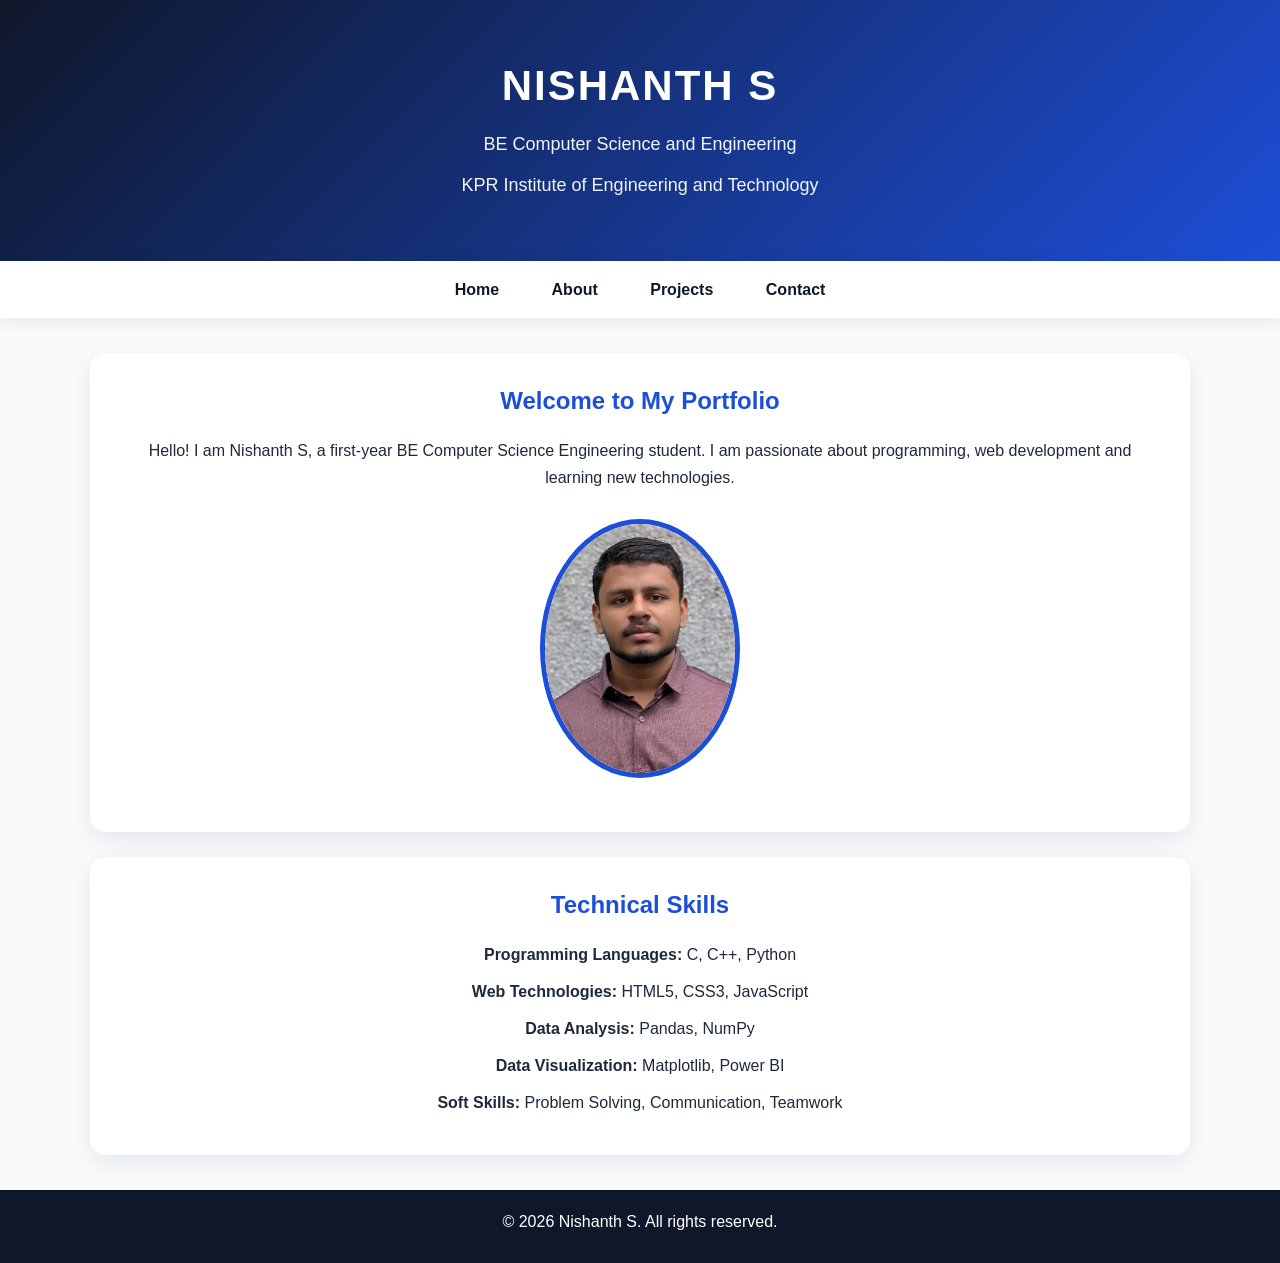
<file: index.html>
<!DOCTYPE html>
<html>
    <head>
        <meta charset="UTF-8">
        <meta name="viewport" content="width=device-width, initial-scale=1.0">
        <meta name="description" content="Portfolio website of Nishanth S">
        <meta name="author" content="Nishanth S">
        <title>Nishanth Portfolio</title>
        <link rel="stylesheet" href="style.css">
    </head>
</html>
<body>

        <header>
            <h1>NISHANTH S</h1>
            <p> BE Computer Science and Engineering</p>
            <p>KPR Institute of Engineering and Technology</p>
        </header>
        <nav>
            <a href="index.html">Home</a>
            <a href="about.html">About</a>
            <a href="project.html">Projects</a>
            <a href="contact.html">Contact</a>
        </nav>
        <main>
            <section>
                <h2>Welcome to My Portfolio</h2>
                <p>Hello! I am Nishanth S, a first-year BE Computer Science
                    Engineering student. I am passionate about programming,
                    web development and learning new technologies.
                </p>
                <img src="nishanth.jpg.jpeg" alt="Nishanth S" style="width: 200px; height: auto;">
            </section>
            <section>
                <h2>Technical Skills</h2>

                    <p><strong>Programming Languages:</strong> C, C++, Python</p>

                    <p><strong>Web Technologies:</strong> HTML5, CSS3, JavaScript</p>

                    <p><strong>Data Analysis:</strong> Pandas, NumPy</p>

                    <p><strong>Data Visualization:</strong> Matplotlib, Power BI</p>

                    <p><strong>Soft Skills:</strong> Problem Solving, Communication, Teamwork</p>
            </section>
        </main>
        <footer>
            <p>&copy; 2026 Nishanth S. All rights reserved.</p>
        </footer>
</body>
</file>
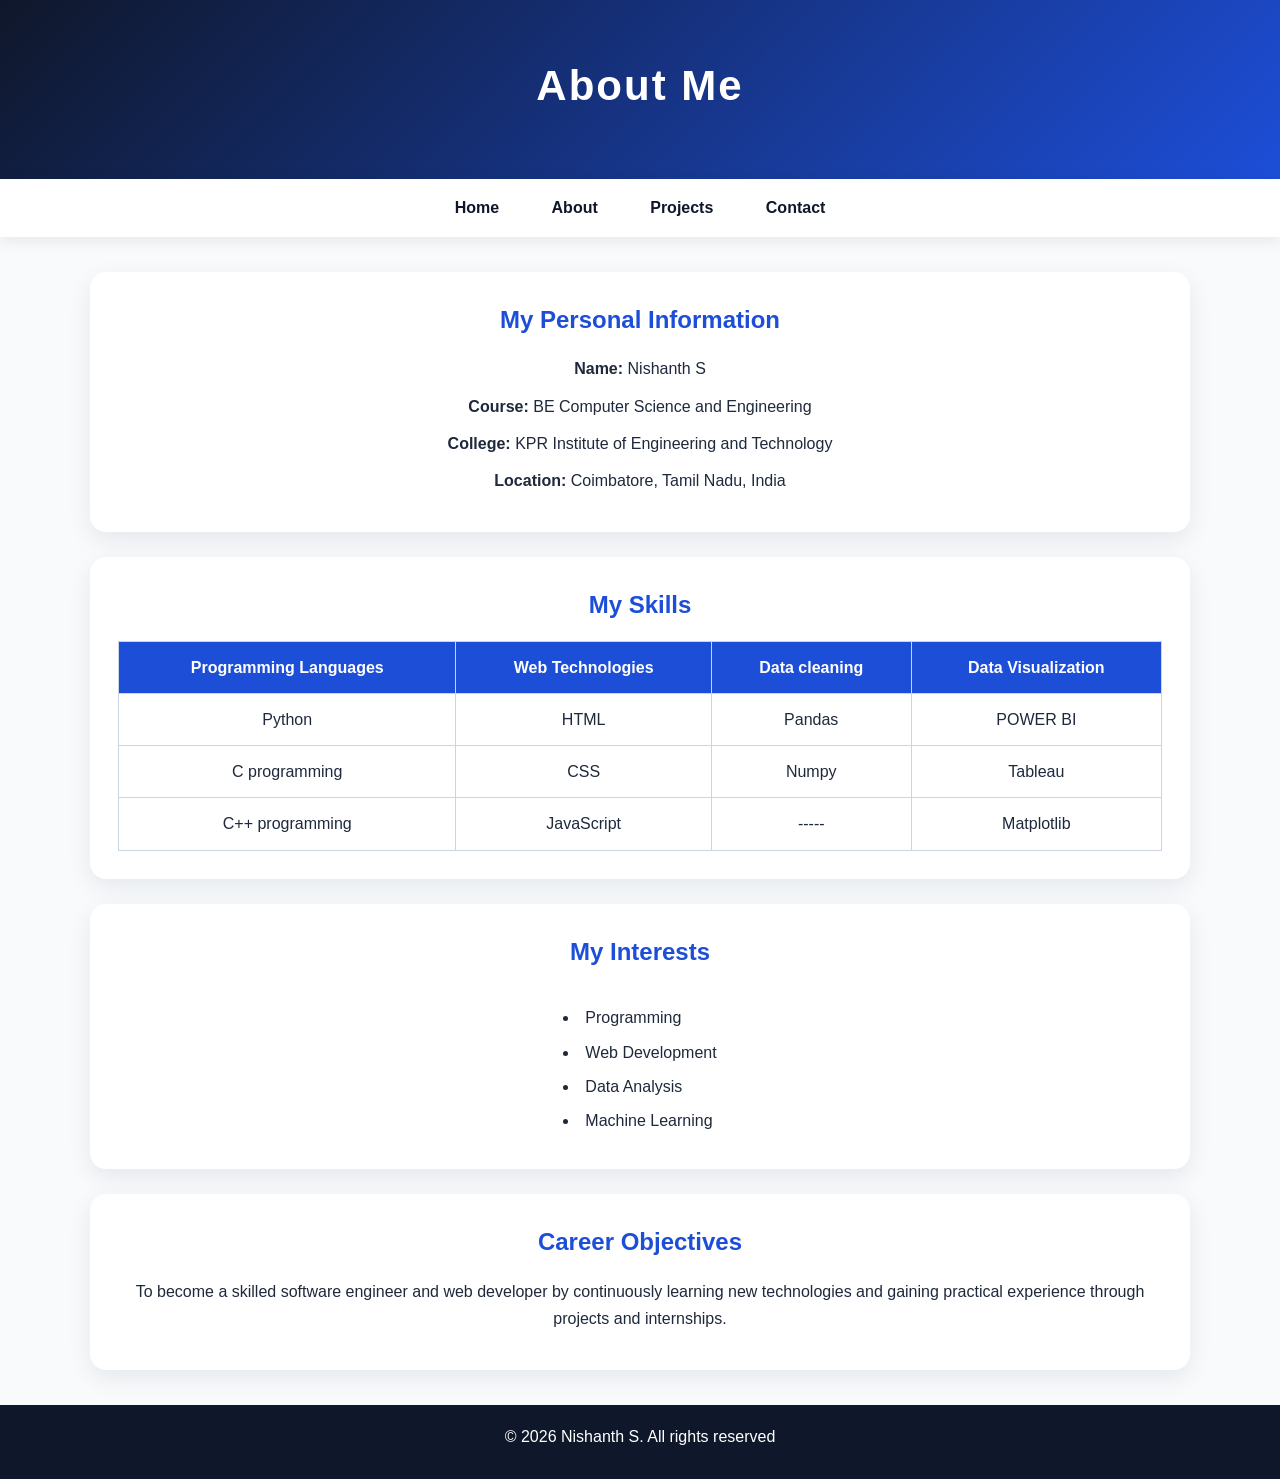
<file: about.html>
<!DOCTYPE html>
<html>
    <head>
        <meta charset="UTF-8">
        <meta name="viewport" content="width=device-width, initial-scale=1.0">
        <meta name="description" content="Portfolio website of Nishanth S">
        <meta name="author" content="Nishanth S">
        <title>Nishanth Portfolio | About</title>
        <link rel="stylesheet" href="style.css">
    </head>
</html>
<body>
    
        <header>
            <h1>About Me</h1>
        </header>
        <nav>
            <a href="index.html">Home</a>
            <a href="about.html">About</a>
            <a href="project.html">Projects</a>
            <a href="contact.html">Contact</a>
        </nav>
        <main>
            <section>
                <h2>My Personal Information</h2>
                <p><strong>Name:</strong> Nishanth S</p>
                <p><strong>Course:</strong> BE Computer Science and Engineering</p>
                <p><strong>College:</strong> KPR Institute of Engineering and Technology</p>
                <p><strong>Location:</strong> Coimbatore, Tamil Nadu, India</p>
            </section>
            <section>
                <h2>My Skills</h2>
                <table border="1">
                    <tr>
                        <th>Programming Languages</th>
                        <th>Web Technologies</th>
                        <th>Data cleaning</th>
                        <th>Data Visualization</th>
                    </tr>
                    <tr>
                        <td>Python</td>
                        <td>HTML</td>
                        <td>Pandas</td>
                        <td>POWER BI</td>
                    </tr>
                    <tr>
                        <td>C programming</td>
                        <td>CSS</td>
                        <td>Numpy</td>
                        <td>Tableau</td>
                    </tr>
                    <tr>
                        <td>C++ programming</td>
                        <td>JavaScript</td>
                        <td>-----</td>
                        <td>Matplotlib</td>
                </table>
            </section>
            <section>
                <h2>My Interests</h2>
                <ul>
                    <li>Programming</li>
                    <li>Web Development</li>
                    <li>Data Analysis</li>
                    <li>Machine Learning</li>
                </ul>
            </section>
            <section>
                <h2>Career Objectives</h2>
                <p> To become a skilled software engineer and web developer by
                    continuously learning new technologies and gaining practical
                    experience through projects and internships.</p>
            </section>
        </main>
        <footer>
            <p>&copy; 2026 Nishanth S. All rights reserved</p>
        </footer>
    
</body>
</file>
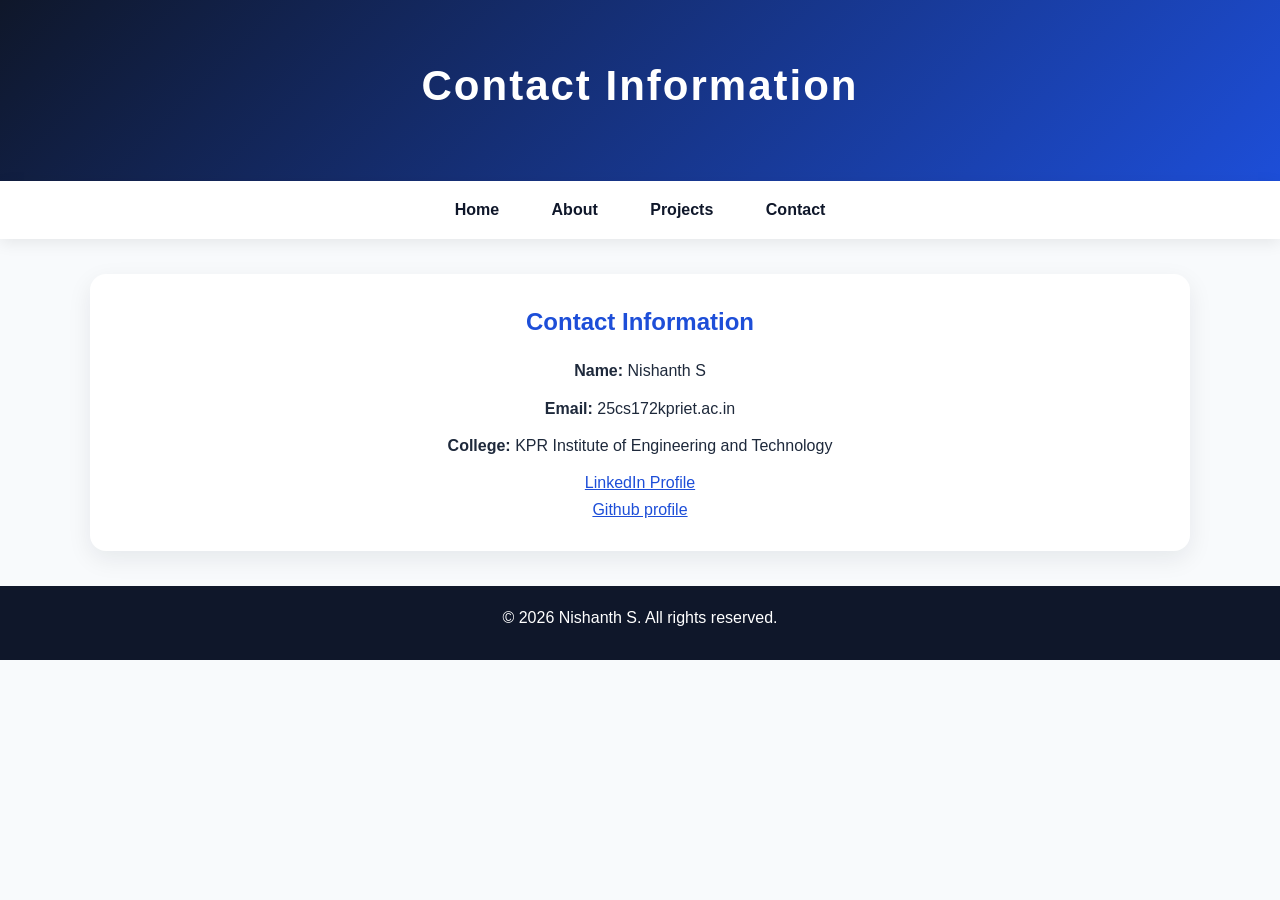
<file: contact.html>
<!DOCTYPE html>
<html>
    <head>
        <meta charset="UTF-8">
        <meta name="viewport" content="width=device-width, initial-scale=1.0">
        <meta name="description" content="Portfolio website of Nishanth S">
        <meta name="author" content="Nishanth S">
        <title>Nishanth Portfolio | Contact</title>
        <link rel="stylesheet" href="style.css">
    </head>
    <body>
            <header>
                <h1>Contact Information</h1>
                <p><strong></strong></p>
            </header>
            <nav>
                <a href="index.html">Home</a>
                <a href="about.html">About</a>
                <a href="project.html">Projects</a>
                <a href="contact.html">Contact</a> 
            </nav>
            <main>
                <section>
                    <h2>Contact Information</h2>
                    <p><strong>Name:</strong> Nishanth S</p>
                    <p><strong>Email:</strong> 25cs172kpriet.ac.in</p>
                    <p><strong>College:</strong> KPR Institute of Engineering and Technology</p>
                    <a href="https://www.linkedin.com/in/nishanth-mahalingam-073849380?utm_source=share_via&utm_content=profile&utm_medium=member_android">LinkedIn Profile</a>
                    <br>
                    <a href="https://github.com/nishanthmahalingam28-creator">Github profile</a>
                </section>
            
            </main>
        
            <footer>
                <p>&copy; 2026 Nishanth S. All rights reserved.</p>
            </footer>
        
    </body>
</html>
</file>
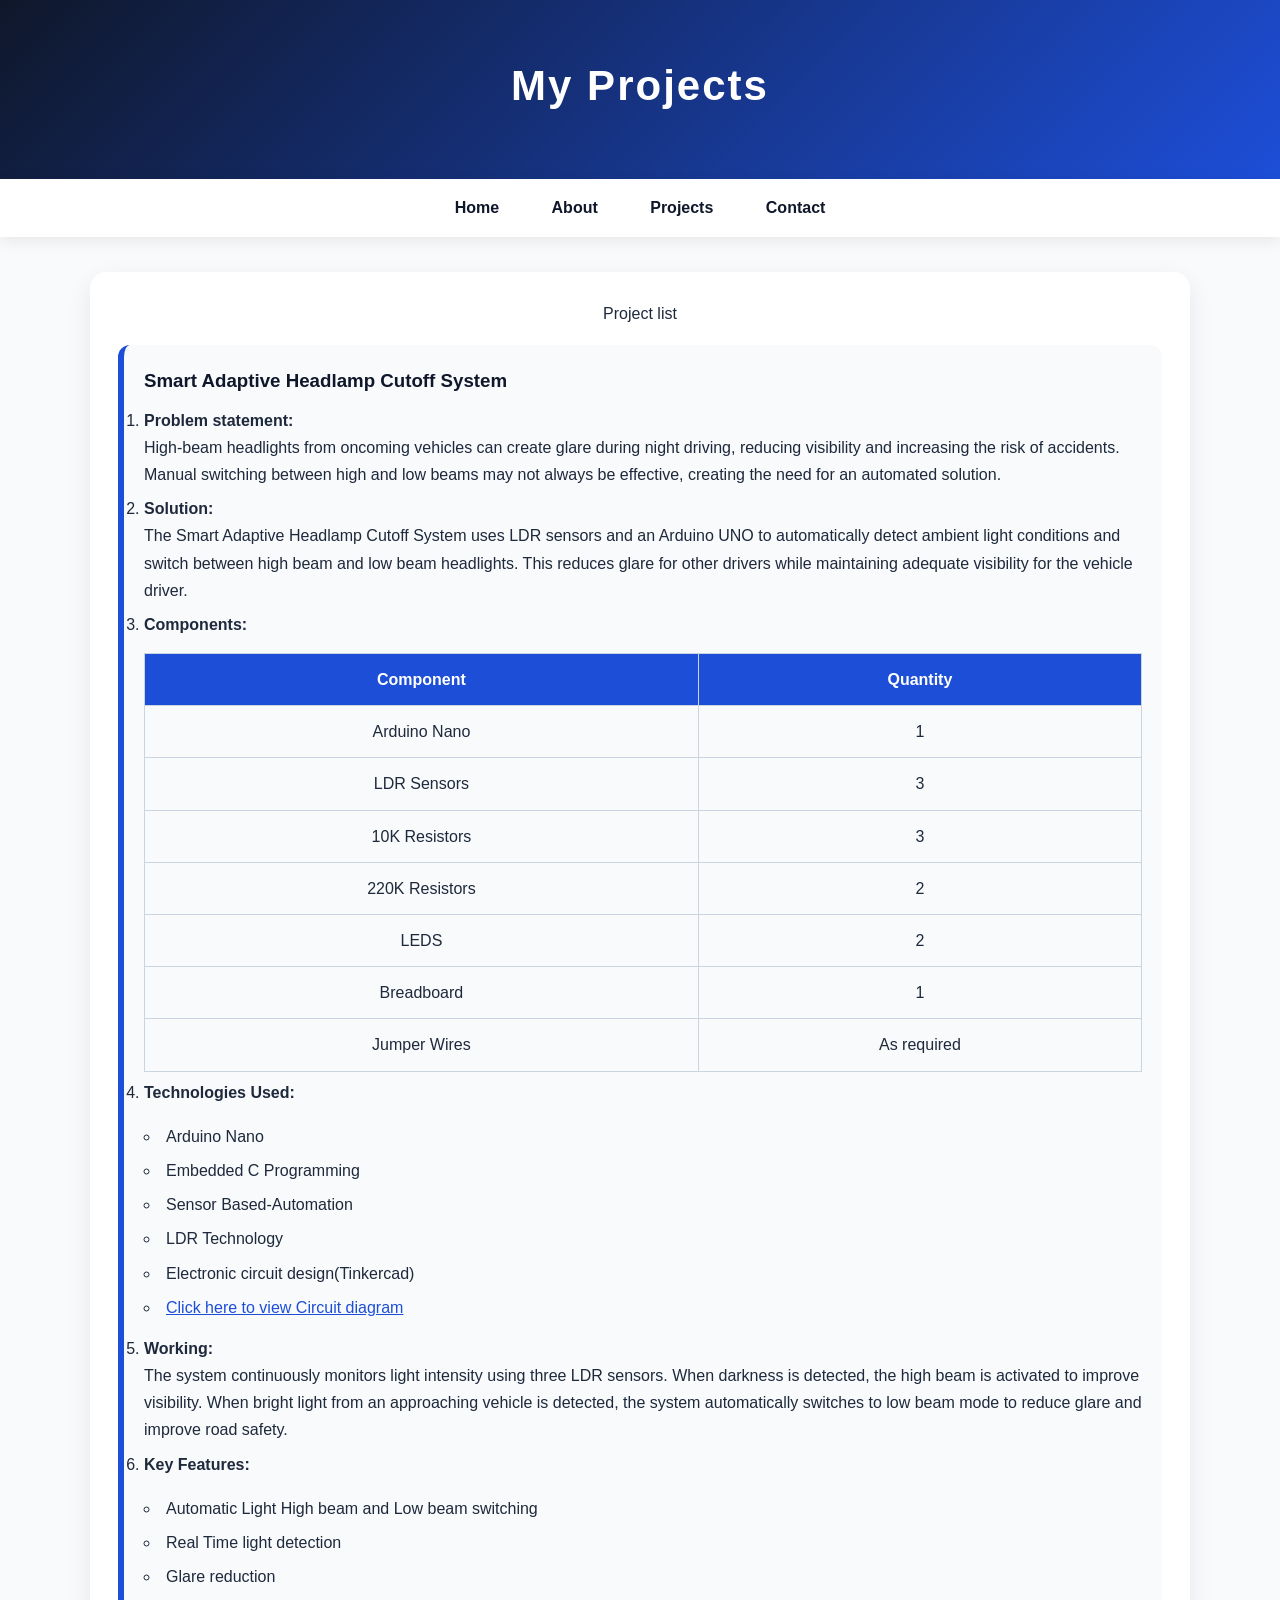
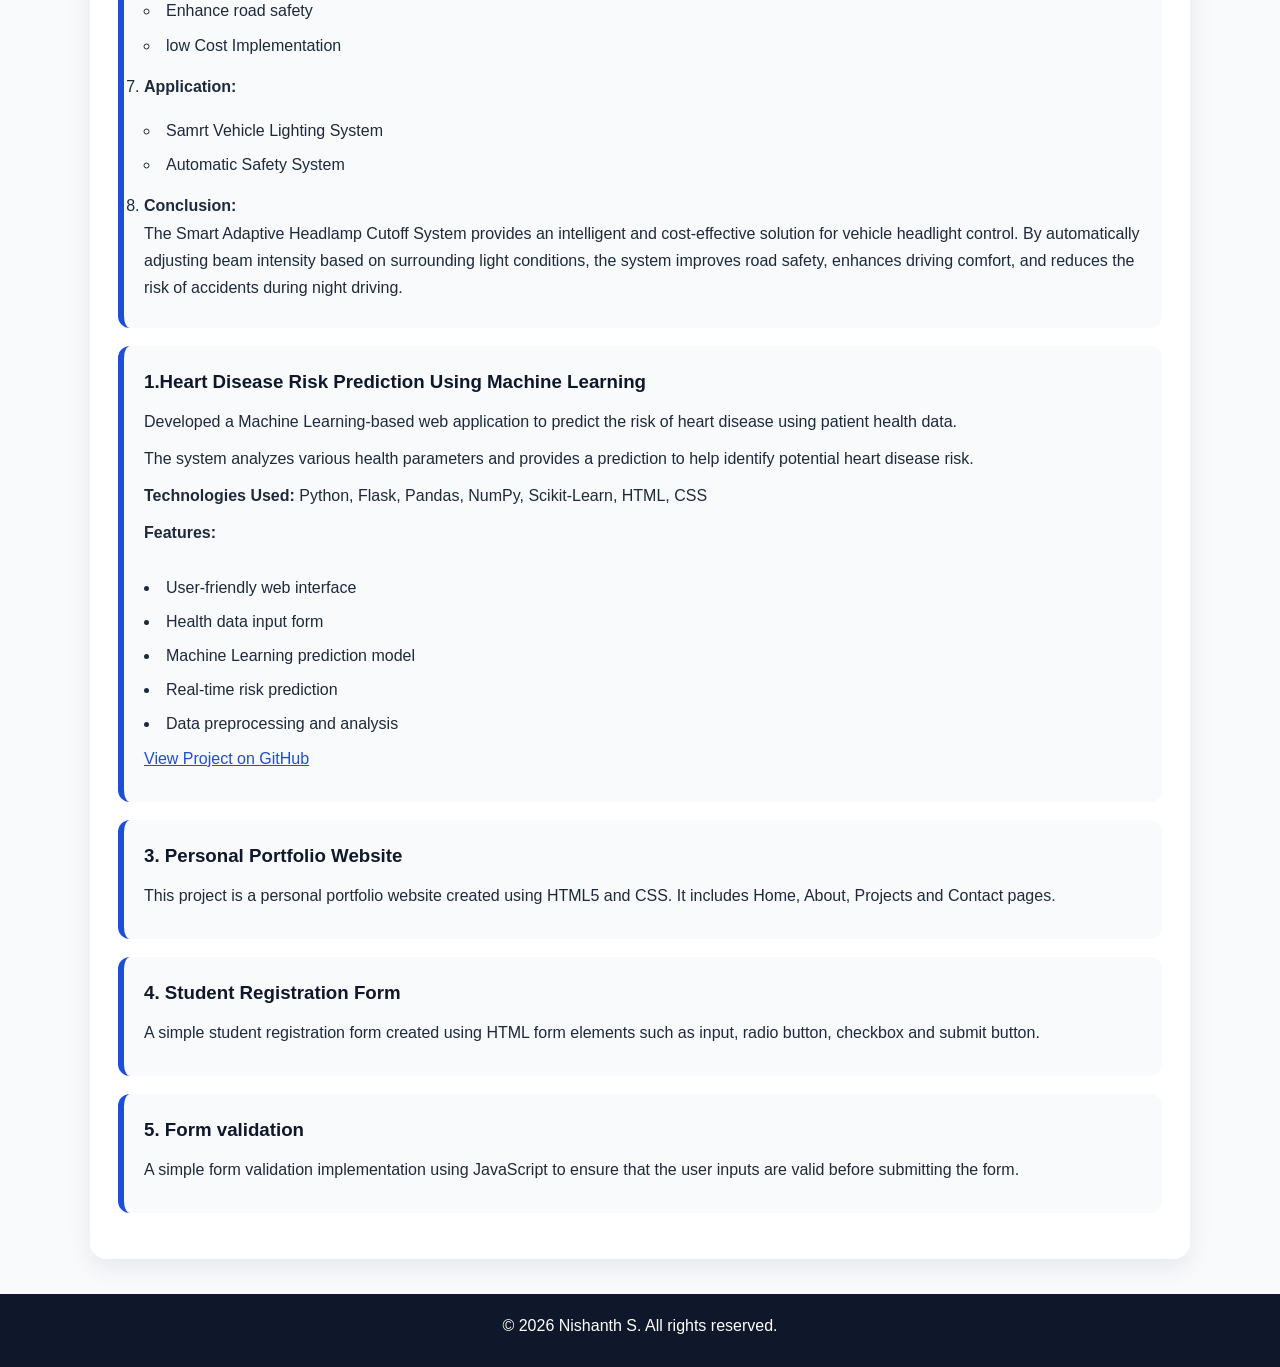
<file: project.html>
<!DOCTYPE html>
<html>
     <head>
        <meta charset="UTF-8">
        <meta name="viewport" content="width=device-width, initial-scale=1.0">
        <meta name="description" content="Portfolio website of Nishanth S">
        <meta name="author" content="Nishanth S">
        <title>Nishanth Portfolio | Projects</title>
        <link rel="stylesheet" href="style.css">
     </head>
     <body>
            <header>
                <h1><strong>My Projects</strong></h1>
            </header>
            <nav>
                <a href="index.html">Home</a>
                <a href="about.html">About</a>
                <a href="project.html">Projects</a>
                <a href="contact.html">Contact</a>
            </nav>
            <main>
                <section>
                    <p>Project list</p>
                     <div>
                          <article>
                               <h3>Smart Adaptive Headlamp Cutoff System</h3>
                               <ol>
                                    <li><strong>Problem statement:</strong><br> High-beam headlights from oncoming vehicles can create glare during night driving, reducing visibility and increasing the risk of accidents. Manual switching between high and low beams may not always be effective, creating the need for an automated solution.</li>
                                    <li><strong>Solution:</strong><br>The Smart Adaptive Headlamp Cutoff System uses LDR sensors and an Arduino UNO to automatically detect ambient light conditions and switch between high beam and low beam headlights. This reduces glare for other drivers while maintaining adequate visibility for the vehicle driver.</li>
                                    <li><strong>Components:</strong><br>
                                         <table border="1">
                                              <tr>
                                                   <th>Component</th>
                                                   <th>Quantity</th>
                                              </tr>
                                              <tr>
                                                   <td>Arduino Nano</td>
                                                   <td>1</td>
                                              </tr>
                                              <tr>
                                                   <td>LDR Sensors</td>
                                                   <td>3</td>
                                              </tr>
                                              <tr>
                                                   <td>10K Resistors</td>
                                                   <td>3</td>
                                              </tr>
                                              <tr>
                                                   <td>220K Resistors</td>
                                                   <td>2</td>
                                              </tr>
                                              <tr>
                                                   <td>LEDS</td>
                                                   <td>2</td>
                                              </tr>
                                              <tr>
                                                   <td>Breadboard</td>
                                                   <td>1</td>
                                              </tr>
                                              <tr>
                                                   <td>Jumper Wires</td>
                                                   <td>As required</td>
                                              </tr>
                                        </table>
                                    </li>
                                    <li><strong>Technologies Used:</strong><br>
                                         <ul>
                                              <li>Arduino Nano</li>
                                              <li>Embedded C Programming</li>
                                              <li>Sensor Based-Automation</li>
                                              <li>LDR Technology</li>
                                              <li>Electronic circuit design(Tinkercad)</li>
                                              <li><a href="https://www.tinkercad.com/things/aZsS4V9tTiY-fantabulous-kup/editel?returnTo=https%3A%2F%2Fwww.tinkercad.com%2Fdashboard">Click here to view Circuit diagram</a></li>
                                             
                                         </ul>
                                    </li>
                                    <li><strong>Working:</strong><br>The system continuously monitors light intensity using three LDR sensors. When darkness is detected, the high beam is activated to improve visibility. When bright light from an approaching vehicle is detected, the system automatically switches to low beam mode to reduce glare and improve road safety.</li>
                                    <li><strong>Key Features:</strong><br>
                                         <ul>
                                              <li>Automatic Light High beam and Low beam switching</li>
                                              <li>Real Time light detection</li>
                                              <li>Glare reduction</li>
                                              <li>Enhance road safety</li>
                                              <li>low Cost Implementation</li>
                                         </ul>
                                    </li>
                                    <li><strong>Application:</strong><br>
                                         <ul>
                                              <li>Samrt Vehicle Lighting System</li>
                                              <li>Automatic Safety System</li>
                                         </ul>
                                    </li>
                                    <li>
                                         <strong>Conclusion:</strong><br>
                                         The Smart Adaptive Headlamp Cutoff System provides an intelligent and cost-effective solution for vehicle headlight control. By automatically adjusting beam intensity based on surrounding light conditions, the system improves road safety, enhances driving comfort, and reduces the risk of accidents during night driving.
                                    </li>
                               </ol>
                          </article>
                     </div>
                     <div>
                          <article>
                             <h3>1.Heart Disease Risk Prediction Using Machine Learning</h3>
                             <p>
                                 Developed a Machine Learning-based web application to predict
                                 the risk of heart disease using patient health data.
                             </p>
                             <p>
                                 The system analyzes various health parameters and provides
                                 a prediction to help identify potential heart disease risk.
                             </p>
                             <p>
                                 <strong>Technologies Used:</strong>
                                 Python, Flask, Pandas, NumPy, Scikit-Learn, HTML, CSS
                             </p>
                             <p>
                                 <strong>Features:</strong>
                             </p>
                             <ul>
                                 <li>User-friendly web interface</li>
                                 <li>Health data input form</li>
                                 <li>Machine Learning prediction model</li>
                                 <li>Real-time risk prediction</li>
                                 <li>Data preprocessing and analysis</li>
                             </ul>
                             <p>
                                 <a href="https://github.com/NISHANTH-CODESHUB/Heart-disease-prediction-ml" target="_blank">
                                     View Project on GitHub
                                 </a>
                             </p>
                         </article>
                     </div>
                    <div>
                        <article>
                            <h3>3. Personal Portfolio Website</h3>
                            <p>
                                This project is a personal portfolio website created using
                                HTML5 and CSS. It includes Home, About, Projects and Contact pages.
                            </p>
                        </article>
                    </div>
                    <div>
                        <article>
                            <h3>4. Student Registration Form</h3>
                            <p>
                                A simple student registration form created using HTML form elements
                                such as input, radio button, checkbox and submit button.
                            </p>
                        </article>
                    </div>
                    <div>
                        <article>
                            <h3>5. Form validation </h3>
                            <p>
                                A simple form validation implementation using JavaScript to ensure
                                that the user inputs are valid before submitting the form.
                            </p>
                        </article>
                    </div>
                </section>
            </main>
            <footer>
                <p>&copy; 2026 Nishanth S. All rights reserved.</p>
            </footer>

     </body>

</html>
</file>
<file: style.css>
*{
    margin:0;
    padding:0;
    box-sizing:border-box;
}

body{
    font-family: "Segoe UI", Arial, sans-serif;
    background:#f8fafc;
    color:#1e293b;
    line-height:1.7;
}

header{
    background:linear-gradient(135deg,#0f172a,#1d4ed8);
    color:white;
    text-align:center;
    padding:50px 20px;
}

header h1{
    font-size:42px;
    letter-spacing:2px;
    margin-bottom:8px;
}

header p{
    font-size:18px;
    opacity:0.95;
}

nav{
    background:white;
    text-align:center;
    padding:15px;
    box-shadow:0 4px 15px rgba(0,0,0,0.08);
    position:sticky;
    top:0;
    z-index:100;
}

nav a{
    color:#0f172a;
    text-decoration:none;
    margin:0 10px;
    font-weight:600;
    padding:8px 14px;
    border-radius:20px;
}

nav a:hover,
nav a:focus{
    background:#1d4ed8;
    color:white;
}

main{
    width:86%;
    max-width:1100px;
    margin:35px auto;
}

section{
    background:white;
    padding:28px;
    margin-bottom:25px;
    border-radius:16px;
    text-align:center;
    box-shadow:0 8px 25px rgba(15,23,42,0.08);
}

h2{
    color:#1d4ed8;
    margin-bottom:15px;
}

h3{
    color:#0f172a;
    margin-bottom:10px;
}

p{
    margin-bottom:10px;
}

img{
    width:180px;
    height:180px;
    object-fit:cover;
    border-radius:50%;
    border:5px solid #1d4ed8;
    margin:18px 0;
}

ul{
    display:inline-block;
    text-align:left;
    list-style-position:inside;
    margin-top:10px;
}

li{
    margin:7px 0;
}

table{
    width:100%;
    border-collapse:collapse;
    margin-top:15px;
    overflow:hidden;
}

th{
    background:#1d4ed8;
    color:white;
}

td, th{
    padding:12px;
    border:1px solid #cbd5e1;
    text-align:center;
}

article{
    background:#f8fafc;
    padding:20px;
    margin:18px 0;
    border-left:6px solid #1d4ed8;
    border-radius:12px;
    text-align:left;
}

article:hover{
    transform:translateY(-4px);
    transition:0.3s;
    box-shadow:0 8px 20px rgba(0,0,0,0.12);
}

form{
    max-width:520px;
    margin:auto;
    display:flex;
    flex-direction:column;
    text-align:left;
}

label{
    margin-top:12px;
    font-weight:600;
}

input,
textarea{
    padding:12px;
    margin-top:6px;
    border:1px solid #94a3b8;
    border-radius:8px;
    font-size:15px;
}

input:focus,
textarea:focus{
    outline:3px solid #93c5fd;
    border-color:#1d4ed8;
}

button{
    margin-top:18px;
    padding:13px;
    background:#1d4ed8;
    color:white;
    border:none;
    border-radius:25px;
    cursor:pointer;
    font-size:16px;
    font-weight:bold;
}

button:hover,
button:focus{
    background:#1e40af;
}

a{
    color:#1d4ed8;
}

a:hover{
    color:#0f172a;
}

footer{
    background:#0f172a;
    color:white;
    text-align:center;
    padding:18px;
    margin-top:35px;
}

@media(max-width:768px){
    main{
        width:94%;
    }

    header h1{
        font-size:30px;
    }

    nav a{
        display:block;
        margin:8px auto;
    }

    img{
        width:140px;
        height:140px;
    }

    table{
        font-size:13px;
    }
}
</file>
